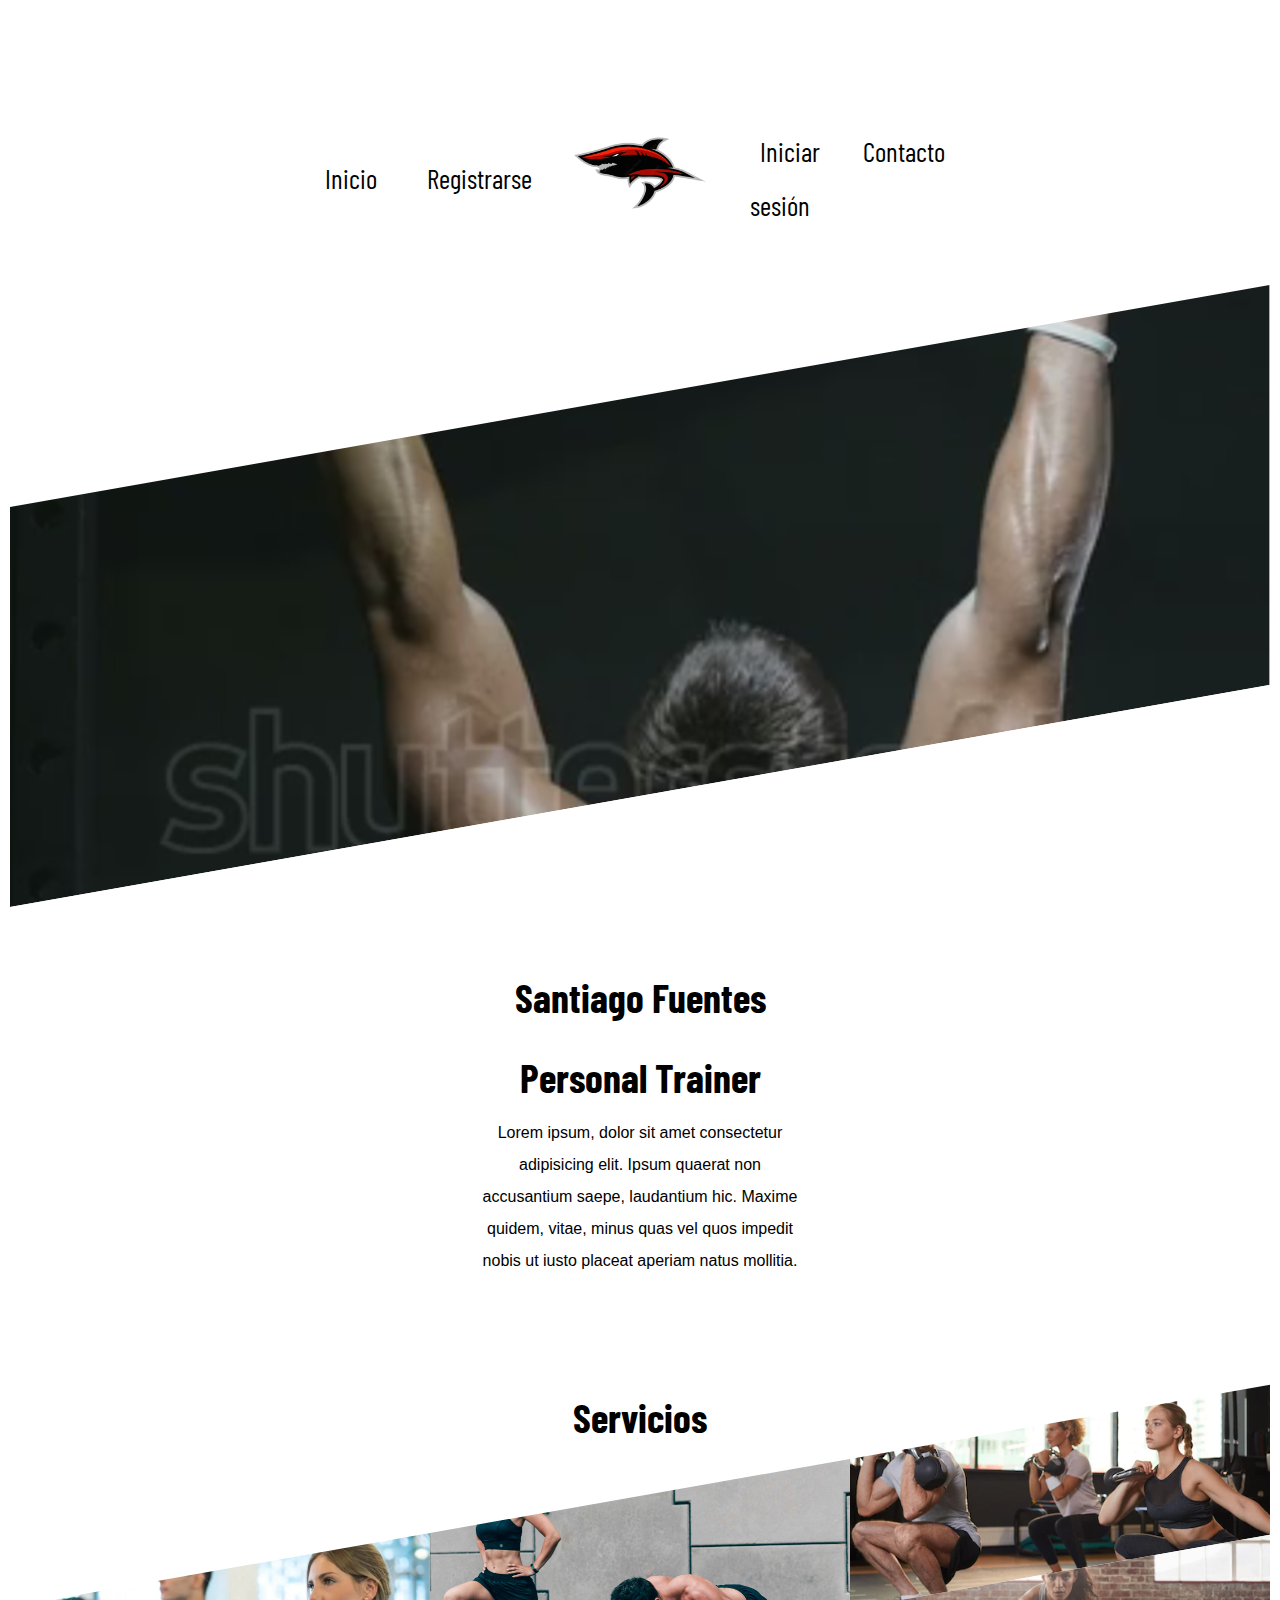
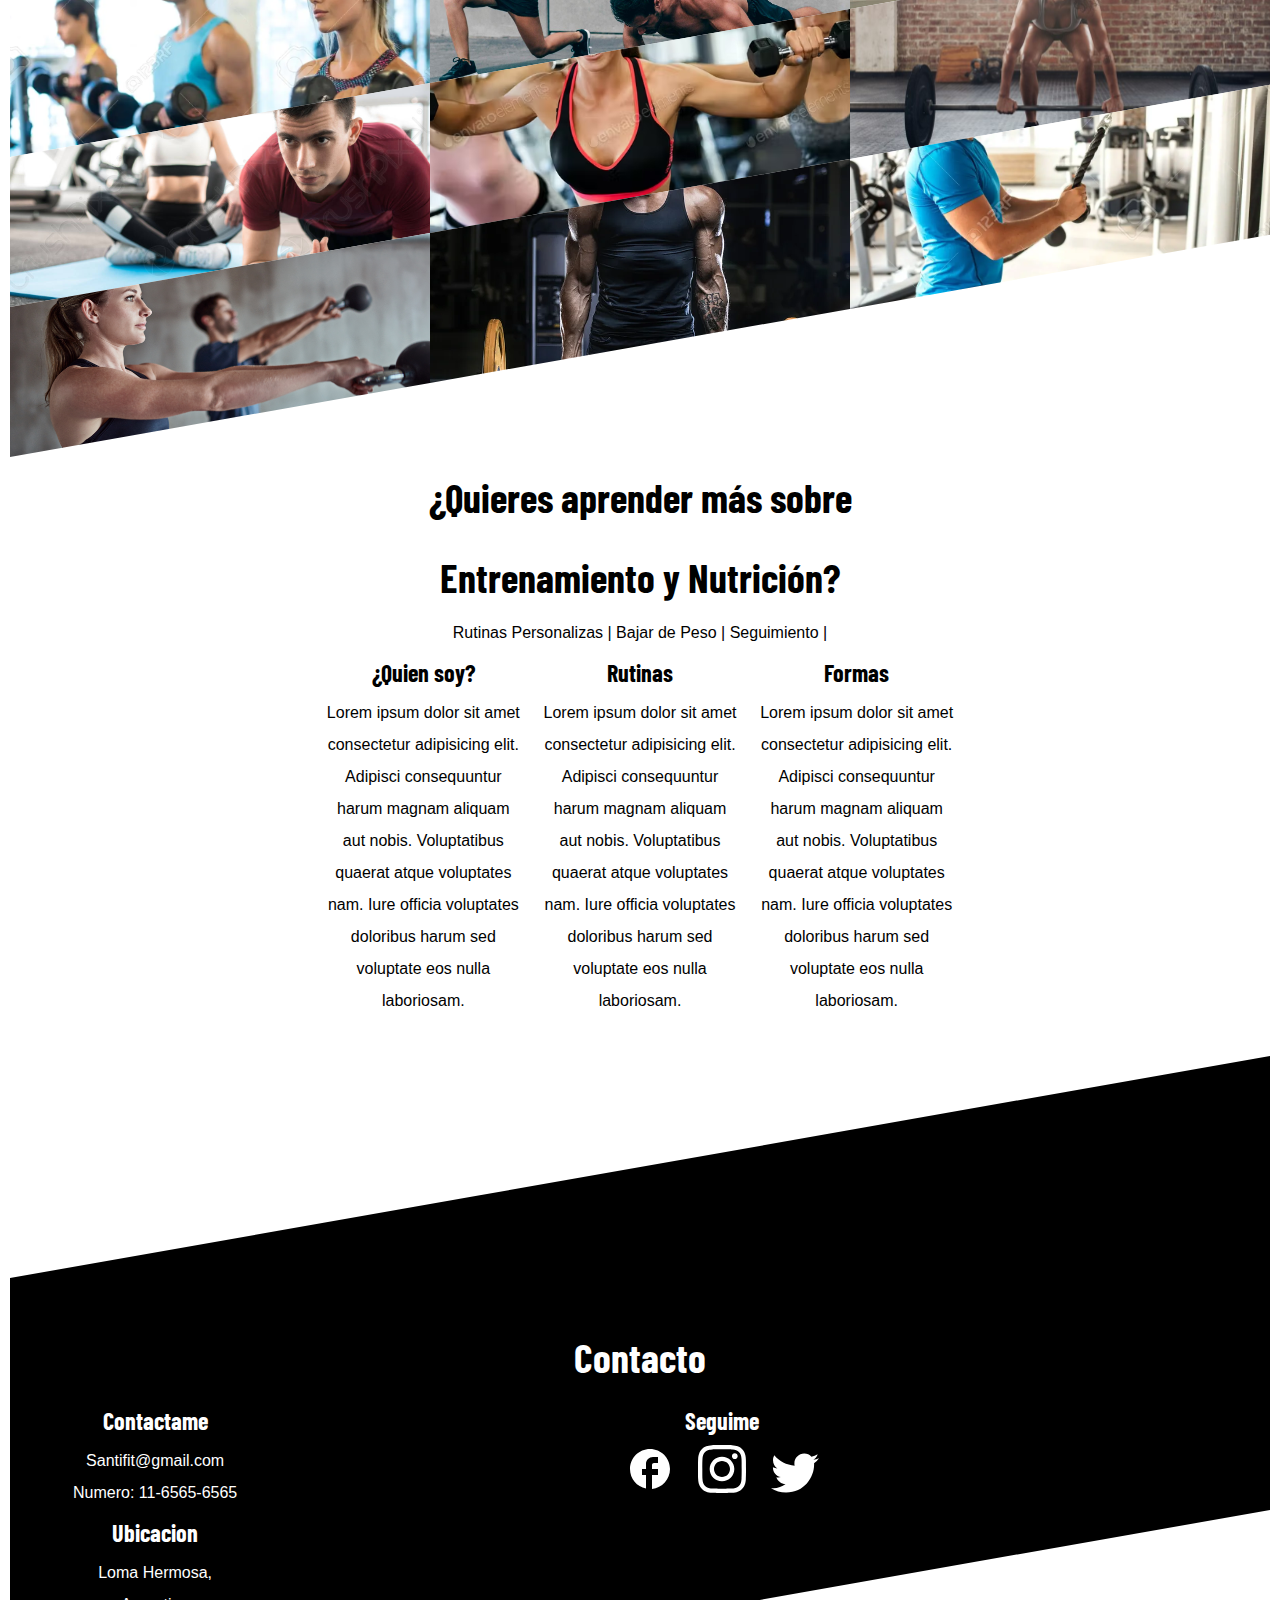
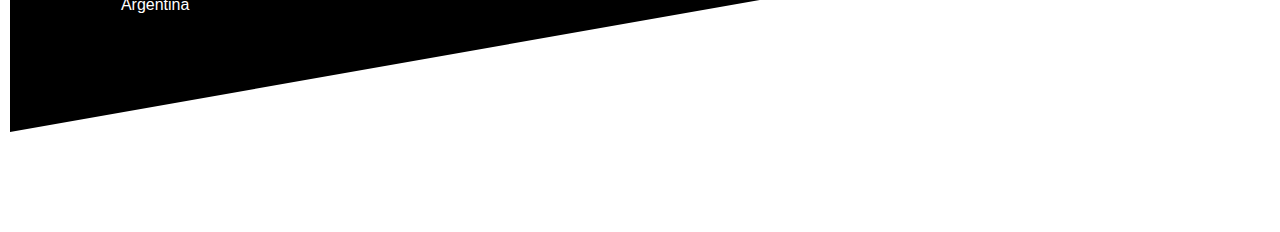
<file: index.html>
<!DOCTYPE html>
<html lang="en">
<head>
    <meta charset="UTF-8">
    <meta http-equiv="X-UA-Compatible" content="IE=edge">
    <meta name="viewport" content="width=device-width, initial-scale=1.0">
    <title>EntrenaConSanti</title>
    <link rel="icon" href="./img/shark.png.png">
    <style>
        @import url('https://fonts.googleapis.com/css2?family=Barlow+Condensed:wght@300&family=Work+Sans&display=swap');
    </style>
    <link href="https://fonts.googleapis.com/icon?family=Material+Icons" rel="stylesheet">
    <link rel="stylesheet" href="main.css">
</head>
<body>
    <div class="main-container">
        <div class="menu">
            <div class="menu-left">
                <ul>
                    <li>
                        <a href="">Inicio</a>
                    </li>
                    <li>
                        <a href="registro.html">Registrarse</a>
                    </li>
                </ul>
            </div>
            <div class="logo">
                <img src="img/shark.png.png" width="70%" alt="">
            </div>
            <div class="menu-right">
                <ul>
                    <li>
                        <a href="inicio.html">Iniciar sesión</a>
                    </li>
                    <li>
                        <a href="">Contacto</a>
                    </li>
                </ul>
            </div>
        </div>

        <div class="menu-mobile">
            <div class="menu-open-close">
                <div class="header">
                    <a href="" class="logo"><img src="img/shark.png.png" width="64" alt=""></a>
                    <a href="#" id="buttonOpenCloseMenu">
                        <svg xmlns="http://www.w3.org/2000/svg" height="24px" viewBox="0 0 24 24" width="24px" fill="#000000"><path d="M0 0h24v24H0z" fill="none"/><path d="M3 18h18v-2H3v2zm0-5h18v-2H3v2zm0-7v2h18V6H3z"/></svg>
                    </a>
                </div>
                <div id="menu-mobile-items" class="menu-mobile-closed">
                    <ul >
                        <li>
                            <a href="">Inicio</a>
                        </li>
                        <li>
                            <a href="registro.html">Registrarse</a>
                        </li>
                        <li>
                            <a href="inicio.html">Iniciar sesión</a>
                        </li>
                        <li>
                            <a href="">Contacto</a>
                        </li>
                    </ul>
                </div>
            </div>
        </div>

        <!--MAIN SCREEN-->
        <section class="main-video">
            <div class="video">
                <video src="video/1063283677-preview.mp4" autoplay loop></video>
            </div>
        </section>

        <section class="intro">
            <h2>Santiago Fuentes <br> Personal Trainer</h2>
            <p>
               Lorem ipsum, dolor sit amet consectetur adipisicing elit. Ipsum quaerat non accusantium saepe, laudantium hic. Maxime quidem, vitae, minus quas vel quos impedit nobis ut iusto placeat aperiam natus mollitia.
            </p>
        </section>

        
        <!-- WORK -->
        <section>
            <h2>Servicios</h2>
            <div class=" grid work">
                
                <a href="#" class="item" data-id="0">
                    <img src="img/1.webp" alt="" width="100%">
                    <div class="bg-hover" data-id="0">
                        <div class="info">
                            <div class="title">Plan Bronce</div>
                            <div class="customer"></div>
                        </div>
                    </div>
                </a>
                <a href="#" class="item" data-id="1">
                    <img src="img/2.jpg" alt="" width="100%">
                    <div class="bg-hover">
                        <div class="info">
                            <div class="title">Plan Silver</div>
                            <div class="customer"></div>
                        </div>
                    </div>
                </a>
                <a href="#" class="item" data-id="2">
                    <img src="img/3.webp" alt="" width="100%">
                    <div class="bg-hover">
                        <div class="info">
                            <div class="title">Plan Oro</div>
                            <div class="customer"></div>
                        </div>
                    </div>
                </a>
                <a href="#" class="item" >
                    <img src="img/4.jpg" alt="" width="100%">
                    <div class="bg-hover">
                        <div class="info">
                            <div class="title">Plan Bronce</div>
                            <div class="customer"></div>
                        </div>
                    </div>
                </a>
                <a href="#" class="item" >
                    <img src="img/5.avif" alt="" width="100%">
                    <div class="bg-hover">
                        <div class="info">
                            <div class="title">Plan silver</div>
                            <div class="customer"></div>
                        </div>
                    </div>
                </a>
                <a href="#" class="item" >
                    <img src="img/6.jpg" alt="" width="100%">
                    <div class="bg-hover">
                        <div class="info">
                            <div class="title">Plan silver</div>
                            <div class="customer"></div>
                        </div>
                    </div>
                </a>
                <a href="#" class="item" >
                    <img src="img/7.jpg" alt="" width="100%">
                    <div class="bg-hover">
                        <div class="info">
                            <div class="title">Plan silver</div>
                            <div class="customer"></div>
                        </div>
                    </div>
                </a>
                <a href="#" class="item" >
                    <img src="img/8.webp" alt="" width="100%">
                    <div class="bg-hover">
                        <div class="info">
                            <div class="title">Plan Silver</div>
                            <div class="customer"></div>
                        </div>
                    </div>
                </a>
                <a href="#" class="item" >
                    <img src="img/9.webp" alt="" width="100%">
                    <div class="bg-hover">
                        <div class="info">
                            <div class="title">Plan silver</div>
                            <div class="customer"></div>
                        </div>
                    </div>
                </a>
                
                
            
                
            </div>
        </section>
        
        
        <!-- ABOUT-->
        <section class="about">
            <h2>¿Quieres aprender más sobre Entrenamiento y Nutrición?</h2>
            <p>Rutinas Personalizas  |   Bajar de Peso  |   Seguimiento | </p>
            <div class="columns">
                <div>
                    <h3>¿Quien soy?</h3>
                    <p>
                        Lorem ipsum dolor sit amet consectetur adipisicing elit. Adipisci consequuntur harum magnam aliquam aut nobis. Voluptatibus quaerat atque voluptates nam. Iure officia voluptates doloribus harum sed voluptate eos nulla laboriosam.
                    </p>
                </div>
                <div>
                    <h3>Rutinas</h3>
                    <p>
                        Lorem ipsum dolor sit amet consectetur adipisicing elit. Adipisci consequuntur harum magnam aliquam aut nobis. Voluptatibus quaerat atque voluptates nam. Iure officia voluptates doloribus harum sed voluptate eos nulla laboriosam.
                    </p>
                </div>
                <div>
                    <h3>Formas</h3>
                    <p>
                        Lorem ipsum dolor sit amet consectetur adipisicing elit. Adipisci consequuntur harum magnam aliquam aut nobis. Voluptatibus quaerat atque voluptates nam. Iure officia voluptates doloribus harum sed voluptate eos nulla laboriosam.
                    </p>
                </div>
            </div>
        </section>
        
        <!-- CONTACT-->
        <section class="contact">
            
            <div class="contact-container">
                <h2>Contacto</h2>
                
                <div class="columns">
                    <div class="location">
                        <h3>Contactame</h3>
                        Santifit@gmail.com <br>
                        Numero: 11-6565-6565

                        <h3>Ubicacion</h3>
                        Loma Hermosa,<br>
                        Argentina
                    </div>

                    <div class="social">
                        <h3>Seguime</h3>

                        
                        <a href="#">
                            <svg xmlns="http://www.w3.org/2000/svg" enable-background="new 0 0 24 24" height="48px" viewBox="0 0 24 24" width="48px" fill="white"><rect fill="none" height="24" width="24"/><path d="M22,12c0-5.52-4.48-10-10-10S2,6.48,2,12c0,4.84,3.44,8.87,8,9.8V15H8v-3h2V9.5C10,7.57,11.57,6,13.5,6H16v3h-2 c-0.55,0-1,0.45-1,1v2h3v3h-3v6.95C18.05,21.45,22,17.19,22,12z"/></svg>
                        </a>
                        <a href="#">
                            <svg fill="#ffffff" width="48px" height="48px" viewBox="0 0 256 256" version="1.1" xmlns="http://www.w3.org/2000/svg" xmlns:xlink="http://www.w3.org/1999/xlink" preserveAspectRatio="xMidYMid">
                                <g>
                                    <path d="M127.999746,23.06353 C162.177385,23.06353 166.225393,23.1936027 179.722476,23.8094161 C192.20235,24.3789926 198.979853,26.4642218 203.490736,28.2166477 C209.464938,30.5386501 213.729395,33.3128586 218.208268,37.7917319 C222.687141,42.2706052 225.46135,46.5350617 227.782844,52.5092638 C229.535778,57.0201472 231.621007,63.7976504 232.190584,76.277016 C232.806397,89.7746075 232.93647,93.8226147 232.93647,128.000254 C232.93647,162.177893 232.806397,166.225901 232.190584,179.722984 C231.621007,192.202858 229.535778,198.980361 227.782844,203.491244 C225.46135,209.465446 222.687141,213.729903 218.208268,218.208776 C213.729395,222.687649 209.464938,225.461858 203.490736,227.783352 C198.979853,229.536286 192.20235,231.621516 179.722476,232.191092 C166.227425,232.806905 162.179418,232.936978 127.999746,232.936978 C93.8200742,232.936978 89.772067,232.806905 76.277016,232.191092 C63.7971424,231.621516 57.0196391,229.536286 52.5092638,227.783352 C46.5345536,225.461858 42.2700971,222.687649 37.7912238,218.208776 C33.3123505,213.729903 30.538142,209.465446 28.2166477,203.491244 C26.4637138,198.980361 24.3784845,192.202858 23.808908,179.723492 C23.1930946,166.225901 23.0630219,162.177893 23.0630219,128.000254 C23.0630219,93.8226147 23.1930946,89.7746075 23.808908,76.2775241 C24.3784845,63.7976504 26.4637138,57.0201472 28.2166477,52.5092638 C30.538142,46.5350617 33.3123505,42.2706052 37.7912238,37.7917319 C42.2700971,33.3128586 46.5345536,30.5386501 52.5092638,28.2166477 C57.0196391,26.4642218 63.7971424,24.3789926 76.2765079,23.8094161 C89.7740994,23.1936027 93.8221066,23.06353 127.999746,23.06353 M127.999746,0 C93.2367791,0 88.8783247,0.147348072 75.2257637,0.770274749 C61.601148,1.39218523 52.2968794,3.55566141 44.1546281,6.72008828 C35.7374966,9.99121548 28.5992446,14.3679613 21.4833489,21.483857 C14.3674532,28.5997527 9.99070739,35.7380046 6.71958019,44.1551362 C3.55515331,52.2973875 1.39167714,61.6016561 0.769766653,75.2262718 C0.146839975,88.8783247 0,93.2372872 0,128.000254 C0,162.763221 0.146839975,167.122183 0.769766653,180.774236 C1.39167714,194.398852 3.55515331,203.703121 6.71958019,211.845372 C9.99070739,220.261995 14.3674532,227.400755 21.4833489,234.516651 C28.5992446,241.632547 35.7374966,246.009293 44.1546281,249.28042 C52.2968794,252.444847 61.601148,254.608323 75.2257637,255.230233 C88.8783247,255.85316 93.2367791,256 127.999746,256 C162.762713,256 167.121675,255.85316 180.773728,255.230233 C194.398344,254.608323 203.702613,252.444847 211.844864,249.28042 C220.261995,246.009293 227.400247,241.632547 234.516143,234.516651 C241.632039,227.400755 246.008785,220.262503 249.279912,211.845372 C252.444339,203.703121 254.607815,194.398852 255.229725,180.774236 C255.852652,167.122183 256,162.763221 256,128.000254 C256,93.2372872 255.852652,88.8783247 255.229725,75.2262718 C254.607815,61.6016561 252.444339,52.2973875 249.279912,44.1551362 C246.008785,35.7380046 241.632039,28.5997527 234.516143,21.483857 C227.400247,14.3679613 220.261995,9.99121548 211.844864,6.72008828 C203.702613,3.55566141 194.398344,1.39218523 180.773728,0.770274749 C167.121675,0.147348072 162.762713,0 127.999746,0 Z M127.999746,62.2703115 C91.698262,62.2703115 62.2698034,91.69877 62.2698034,128.000254 C62.2698034,164.301738 91.698262,193.730197 127.999746,193.730197 C164.30123,193.730197 193.729689,164.301738 193.729689,128.000254 C193.729689,91.69877 164.30123,62.2703115 127.999746,62.2703115 Z M127.999746,170.667175 C104.435741,170.667175 85.3328252,151.564259 85.3328252,128.000254 C85.3328252,104.436249 104.435741,85.3333333 127.999746,85.3333333 C151.563751,85.3333333 170.666667,104.436249 170.666667,128.000254 C170.666667,151.564259 151.563751,170.667175 127.999746,170.667175 Z M211.686338,59.6734287 C211.686338,68.1566129 204.809755,75.0337031 196.326571,75.0337031 C187.843387,75.0337031 180.966297,68.1566129 180.966297,59.6734287 C180.966297,51.1902445 187.843387,44.3136624 196.326571,44.3136624 C204.809755,44.3136624 211.686338,51.1902445 211.686338,59.6734287 Z" fill="white"></path>
                                </g>
                            </svg>
                        </a>
                        <a href="#"><svg width="48px" height="40px" viewBox="0 0 256 209" version="1.1" xmlns="http://www.w3.org/2000/svg" xmlns:xlink="http://www.w3.org/1999/xlink" preserveAspectRatio="xMidYMid">
                            <g>
                                <path d="M256,25.4500259 C246.580841,29.6272672 236.458451,32.4504868 225.834156,33.7202333 C236.678503,27.2198053 245.00583,16.9269929 248.927437,4.66307685 C238.779765,10.6812633 227.539325,15.0523376 215.57599,17.408298 C205.994835,7.2006971 192.34506,0.822 177.239197,0.822 C148.232605,0.822 124.716076,24.3375931 124.716076,53.3423116 C124.716076,57.4586875 125.181462,61.4673784 126.076652,65.3112644 C82.4258385,63.1210453 43.7257252,42.211429 17.821398,10.4359288 C13.3005011,18.1929938 10.710443,27.2151234 10.710443,36.8402889 C10.710443,55.061526 19.9835254,71.1374907 34.0762135,80.5557137 C25.4660961,80.2832239 17.3681846,77.9207088 10.2862577,73.9869292 C10.2825122,74.2060448 10.2825122,74.4260967 10.2825122,74.647085 C10.2825122,100.094453 28.3867003,121.322443 52.413563,126.14673 C48.0059695,127.347184 43.3661509,127.988612 38.5755734,127.988612 C35.1914554,127.988612 31.9009766,127.659938 28.694773,127.046602 C35.3777973,147.913145 54.7742053,163.097665 77.7569918,163.52185 C59.7820257,177.607983 37.1354036,186.004604 12.5289147,186.004604 C8.28987161,186.004604 4.10888474,185.75646 0,185.271409 C23.2431033,200.173139 50.8507261,208.867532 80.5109185,208.867532 C177.116529,208.867532 229.943977,128.836982 229.943977,59.4326002 C229.943977,57.1552968 229.893412,54.8901664 229.792282,52.6381454 C240.053257,45.2331635 248.958338,35.9825545 256,25.4500259" fill="white"></path>
                            </g>
                        </svg></a>
                    </div>

                    <div class="emails">
                      
                    </div>
                </div>
            </div>
        </section>
        <div class="footer"></div>
    </div>


    <!--

        GALLERY

    -->

    <div id="details-container">
        <div class="nav-bar">
            <div></div>
            <div class="nav-buttons">
                <a href="#" id="prev-button">
                    <span class="material-icons md-48">arrow_back_ios</span></a>
                <a href="#" id="next-button">
                    <span class="material-icons md-48">arrow_forward_ios</span>
                </a>
            </div>

            <div class="close">
                <a href="#" id="close-button"><span class="material-icons md-48">close</span></a>
            </div>
        </div>

        <div class="items">
            <div class="item item-hide">
                <div class="main-image">
                    <img src="img/1.webp" alt="">
                </div>
                <div class="title">
                    <h2>Ejercicios</h2>
                </div>
                <div class="description">
                    Lorem ipsum dolor sit amet consectetur adipisicing elit. Blanditiis at libero culpa sed illo repellat earum magni, quidem aliquid accusantium veniam aut eius odit nihil adipisci dolore cumque quis. Provident?
                </div>
            </div>

            <div class="item item-hide">
                <div class="main-image">
                    <img src="img/2.jpg" alt="">
                </div>
                <div class="title">
                    <h2>Ejercicios</h2>
                </div>
                <div class="description">
                    Lorem ipsum dolor sit amet consectetur adipisicing elit. Blanditiis at libero culpa sed illo repellat earum magni, quidem aliquid accusantium veniam aut eius odit nihil adipisci dolore cumque quis. Provident?
                </div>
            </div>
            <div class="item item-hide">
                <div class="main-image">
                    <img src="img/3.webp" alt="">
                </div>
                <div class="title">
                    <h2>Ejercicios</h2>
                </div>
                <div class="description">
                    Lorem ipsum dolor sit amet consectetur adipisicing elit. Blanditiis at libero culpa sed illo repellat earum magni, quidem aliquid accusantium veniam aut eius odit nihil adipisci dolore cumque quis. Provident?
                </div>
            </div>
            <div class="item item-hide">
                <div class="main-image">
                    <img src="img/4.jpg" alt="">
                </div>
                <div class="title">
                    <h2>Ejercicios</h2>
                </div>
                <div class="description">
                    Lorem ipsum dolor sit amet consectetur adipisicing elit. Blanditiis at libero culpa sed illo repellat earum magni, quidem aliquid accusantium veniam aut eius odit nihil adipisci dolore cumque quis. Provident?
                </div>
            </div>
            <div class="item item-hide">
                <div class="main-image">
                    <img src="img/5.avif" alt="">
                </div>
                <div class="title">
                    <h2>Ejercicios</h2>
                </div>
                <div class="description">
                    Lorem ipsum dolor sit amet consectetur adipisicing elit. Blanditiis at libero culpa sed illo repellat earum magni, quidem aliquid accusantium veniam aut eius odit nihil adipisci dolore cumque quis. Provident?
                </div>
            </div>
            <div class="item item-hide">
                <div class="main-image">
                    <img src="img/6.jpg" alt="">
                </div>
                <div class="title">
                    <h2>Ejercicios</h2>
                </div>
                <div class="description">
                    Lorem ipsum dolor sit amet consectetur adipisicing elit. Blanditiis at libero culpa sed illo repellat earum magni, quidem aliquid accusantium veniam aut eius odit nihil adipisci dolore cumque quis. Provident?
                </div>
            </div>
            <div class="item item-hide">
                <div class="main-image">
                    <img src="img/7.jpg" alt="">
                </div>
                <div class="title">
                    <h2>Ejercicios</h2>
                </div>
                <div class="description">
                    Lorem ipsum dolor sit amet consectetur adipisicing elit. Blanditiis at libero culpa sed illo repellat earum magni, quidem aliquid accusantium veniam aut eius odit nihil adipisci dolore cumque quis. Provident?
                </div>
            </div>
            <div class="item item-hide">
                <div class="main-image">
                    <img src="img/8.webp" alt="">
                </div>
                <div class="title">
                    <h2>Ejercicios</h2>
                </div>
                <div class="description">
                    Lorem ipsum dolor sit amet consectetur adipisicing elit. Blanditiis at libero culpa sed illo repellat earum magni, quidem aliquid accusantium veniam aut eius odit nihil adipisci dolore cumque quis. Provident?
                </div>
            </div>
            <div class="item item-hide">
                <div class="main-image">
                    <img src="img/9.webp" alt="">
                </div>
                <div class="title">
                    <h2>Ejercicios</h2>
                </div>
                <div class="description">
                    Lorem ipsum dolor sit amet consectetur adipisicing elit. Blanditiis at libero culpa sed illo repellat earum magni, quidem aliquid accusantium veniam aut eius odit nihil adipisci dolore cumque quis. Provident?
                </div>
            </div>
            <div class="item item-hide">
                <div class="main-image">
                    <img src="img/9.webp" alt="">
                </div>
                <div class="title">
                    <h2>Ejercicios</h2>
                </div>
                <div class="description">
                    Lorem ipsum dolor sit amet consectetur adipisicing elit. Blanditiis at libero culpa sed illo repellat earum magni, quidem aliquid accusantium veniam aut eius odit nihil adipisci dolore cumque quis. Provident?
                </div>
            </div>
        </div>
    </div>

    <div id="screen">
    </div>

    <script>
        const workItems = document.querySelectorAll('.work .item');
        const workItemsCount = workItems.length;
        let currentIndex = 0;
        const closeButton = document.querySelector('#close-button');
        const prevButton = document.querySelector('#prev-button');
        const nextButton = document.querySelector('#next-button');
        const openCloseButton = document.querySelector('#buttonOpenCloseMenu');
        const menuMobileItems = document.querySelector('#menu-mobile-items');

        openCloseButton.addEventListener('click', e =>{
            menuMobileItems.classList.toggle('menu-mobile-closed')
        })

        workItems.forEach(item => {
            item.addEventListener('click', e => {
                e.preventDefault();
                currentIndex = parseInt(item.getAttribute('data-id'));
                const contentArr = document.querySelectorAll('#details-container .item');
                
                document.querySelectorAll('#details-container .item').forEach(item => { item.classList.add('item-hide');})
                document.querySelectorAll('#details-container .item')[currentIndex].classList.toggle('item-hide');
                document.querySelector('#screen').style['animation-name'] = 'fade-in';
                document.querySelector('body').style['overflow'] = 'hidden';
                setTimeout(() => {
                    document.querySelector('#details-container').style.display = 'block';
                }, 1000);
                setTimeout(() => {
                    document.querySelector('#screen').style = '';
                }, 2000);
            })
        });


        closeButton.addEventListener('click', e => {
            e.preventDefault();
            document.querySelector('#screen').style['animation-name'] = 'fade-in';
            document.querySelector('body').style['overflow'] = 'auto';
            setTimeout(() => {
                document.querySelector('#details-container').style.display = 'none';
            }, 1000);
            setTimeout(() => {
                document.querySelector('#screen').style = '';
            }, 2000);
        });

        prevButton.addEventListener('click', e =>{
            if(currentIndex - 1 < 0){
                return;
            }     
            currentIndex--;
            loadGalleryItem(currentIndex);
        });
        nextButton.addEventListener('click', e =>{
            if(currentIndex + 1 == workItemsCount){
                return;
            }     
            currentIndex++;
            loadGalleryItem(currentIndex);
        });

        function loadGalleryItem(index){
            document.querySelectorAll('#details-container .item').forEach(item => { item.classList.add('item-hide');})
            document.querySelectorAll('#details-container .item')[index].classList.toggle('item-hide');     
        }
    </script>
</body>
</html>
</file>
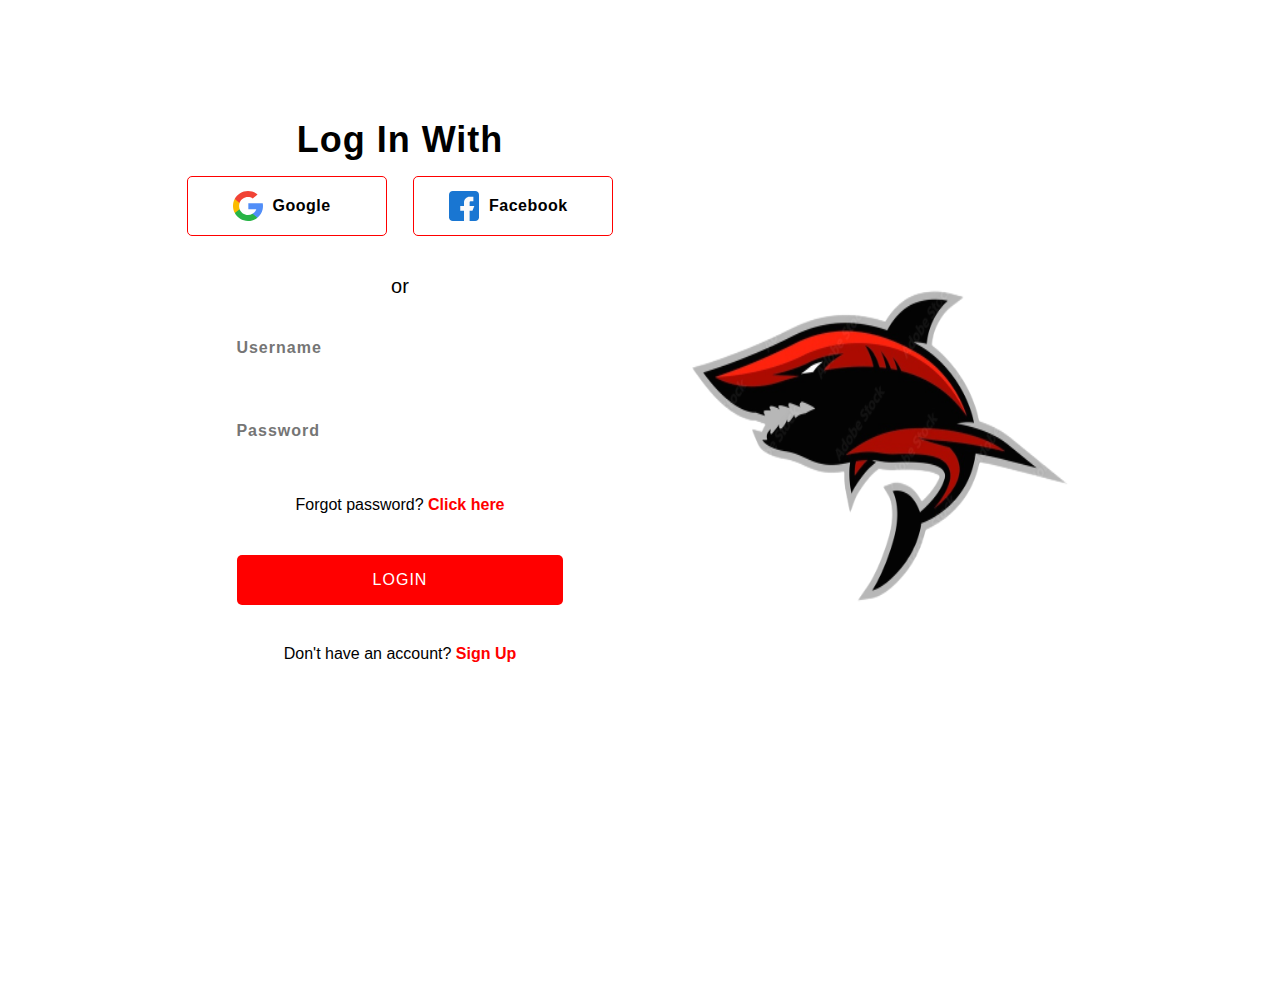
<file: inicio.html>
<!DOCTYPE html>
<html lang="en">
<head>
    <meta charset="UTF-8">
    <meta http-equiv="X-UA-Compatible" content="IE=edge">
    <meta name="viewport" content="width=device-width, initial-scale=1.0">
    
    <link rel="stylesheet" href="main.css">
    
    <title>Login</title>
</head>
<body>
      <div class="login-container">
          <div class="login-info-container">
            <h1 class="title">Log in with</h1>
            <div class="social-login">
                <div class="social-login-element">
                    <img src="images/google.svg" alt="google-image">
                    <span>Google</span>
                </div>
                <div class="social-login-element">
                    <img src="images/facebook.svg" alt="facebook-image">
                    <span>Facebook</span>
                </div>
            </div>
            <p>or</p>
            <form class="inputs-container">
                <input class="input" type="text" placeholder="Username">
                <input class="input" type="text" placeholder="Password">
                <p>Forgot password? <span class="span">Click here</span></p>
                <button class="btn">login</button>
                <p>Don't have an account? <span class="span">Sign Up</span></p>
            </form>
          </div>
            <img class="image-container" src="./img/shark.png.png" alt="">
      </div>

</body>
</html>
</file>
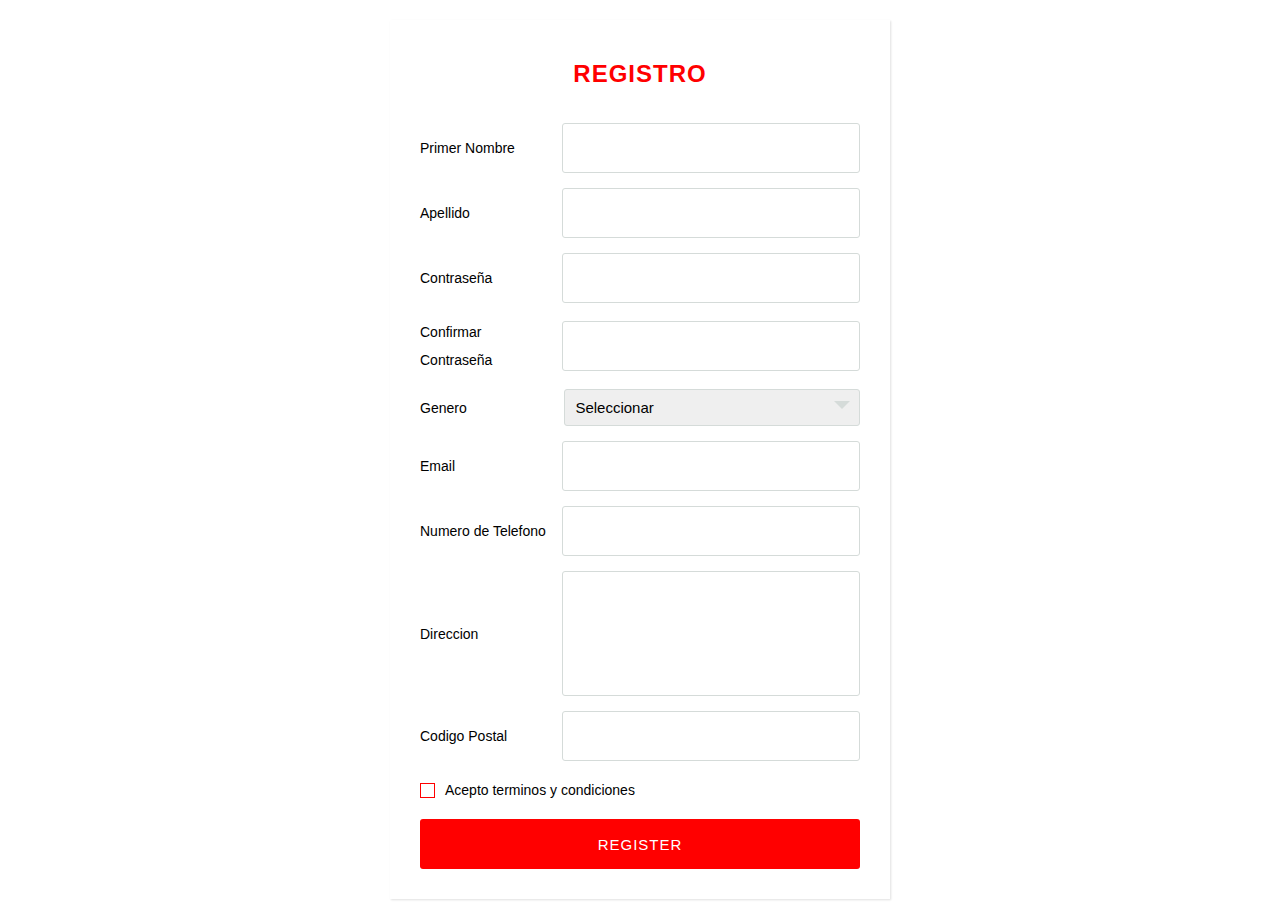
<file: registro.html>
<!DOCTYPE html>
<html lang="en">
<head>
	<meta charset="UTF-8">
  <meta name="viewport" content="width=device-width, initial-scale=1.0">
	<title>Registration Form</title>
	<link rel="stylesheet" href="main.css">
</head>
<body>

<div class="wrapper">
    <div class="title">
      Registro
    </div>
    <div class="form">
       <div class="inputfield">
          <label>Primer Nombre</label>
          <input type="text" class="input">
       </div>  
        <div class="inputfield">
          <label>Apellido</label>
          <input type="text" class="input">
       </div>  
       <div class="inputfield">
          <label>Contraseña</label>
          <input type="password" class="input">
       </div>  
      <div class="inputfield">
          <label>Confirmar Contraseña</label>
          <input type="password" class="input">
       </div> 
        <div class="inputfield">
          <label>Genero</label>
          <div class="custom_select">
            <select>
              <option value="">Seleccionar</option>
              <option value="male">Hombre</option>
              <option value="female">Mujer</option>
            </select>
          </div>
       </div> 
        <div class="inputfield">
          <label>Email</label>
          <input type="text" class="input">
       </div> 
      <div class="inputfield">
          <label>Numero de Telefono</label>
          <input type="text" class="input">
       </div> 
      <div class="inputfield">
          <label>Direccion</label>
          <textarea class="textarea"></textarea>
       </div> 
      <div class="inputfield">
          <label>Codigo Postal</label>
          <input type="text" class="input">
       </div> 
      <div class="inputfield terms">
          <label class="check">
            <input type="checkbox">
            <span class="checkmark"></span>
          </label>
          <p>Acepto terminos y condiciones</p>
       </div> 
      <div class="inputfield">
        <input type="submit" value="Register" class="btn">
      </div>
    </div>
</div>	
	
</body>
</html>
</file>
<file: main.css>
:root{
    --background-color: white;
    --primary-color: #000;
    --highlight-color: red;
}

*{
    font-size: 16px;
}

html{
    scroll-behavior: smooth;
}

body{
    background-color: var(--background-color);
    font-family: 'Work Sans', Arial, Helvetica, sans-serif;
    line-height: 2;
    padding: 0;
    margin: 0;
}

:-moz-selection{
    background-color: var(--highlight-color);
}
::selection{
    background-color: var(--highlight-color);
}

a{
  color: var(--primary-color);
  text-decoration: none;
  padding: 10px;
  transition: color 0.2s ease-in-out
}

a:hover{
    color: var(--highlight-color);
}

h2, h3{
    font-family: 'Barlow Condensed', Arial, Helvetica, sans-serif;
}

h2{
    font-size: 2.5rem;
    text-align: center;
}

h3{
    font-size: 1.5rem;
    text-align: center;
}

.container{
    width: 1920px;
}



.menu{
    text-align: center;
    display: flex;
    justify-content: space-between;
    margin: 100px auto 0 auto;
    width: 50%;
    align-items: center;
}

.menu > div{
    width: 33%;
}

.menu ul{
    list-style: none;
    padding: 0;
    margin: 0;
    display: flex;
    justify-content: center;
    gap: 30px;
}

.menu ul li{
    animation-name: opening-logo;
    animation-duration: 1.4s;
    animation-timing-function: ease-in-out;
}

.menu a{
    font-family: 'barlow Condensed';
    font-size: 1.7rem;

    
}

.menu .logo img{
    animation-name: opening-logo;
    animation-duration: 1.6s;
    animation-timing-function: ease-in-out;
}

.menu-mobile{
    display: none;
}

.menu-mobile a:hover svg{
    fill: var(--highlight-color);
}

.menu-mobile .header{
    display: flex;
    width: 100%;
    flex-direction: row;
    align-items: center;
    justify-content: space-evenly;
    align-content: center;
}

.menu-mobile .header .logo{
    flex-grow: 2;
    text-align: center;
}

.menu-mobile .header .logo img{
    width: 64px;

    animation-name: opening-logo;
    animation-duration: 1.6s;
    animation-timing-function: ease-in-out;
}

.menu-mobile ul{
    margin: 0;
    padding: 0;
    display: flex;
    flex-direction: column;
}

.menu-mobile ul li{
    text-align: center;
}

.menu-mobile ul li a{
    display: block;
    padding: 10px 0;
}

.menu-mobile-closed{
    display: none;
}


.main-video{
    margin-top: 250px;
    transform-origin: 0 0;
    transform: skewY(-10deg);
    overflow: hidden;
    height: 500px;
    margin-bottom: 150px;
}

.main-video .video{
    overflow: hidden;
    transform: skewY(10deg) scale(1.4, 1.4);
}

.main-video .video video{
    margin-top: -100px;
    width: 100%;
}



.intro{
    text-align: center;
    width: 320px;
    margin: 0 auto;
    margin-top: -100px;
    padding-bottom: 100px;
}


.work{
    padding-top: 150px;
    transform-origin: 0 0;
    transform: skewY(-10deg);
}

.grid{
    display: grid;
    grid-template-columns: 1fr 1fr 1fr;
    gap: 0;
}

.grid .item{
    padding: 0;
    position: relative;
    overflow: hidden;
    height: 300px;
    
}

.grid .item img{
    width: 101%;
    margin-top: -60px;
    transform: skewY(10deg) scale(1.2,1.2);
    transition: all 0.075s;
}

.grid .item:hover img{
    transform: skewY(10deg) scale(1.4,1.4);
}

.grid .item .bg-hover{
    background-color: rgba(0,0,0,0.7);
    width: 100%;
    height: 150%;
    display: grid;
    position: absolute;
    z-index: 2;
    top: -25%;
    opacity: 0;
    transition: opacity 0.3s ease-in-out;
    transform: skewY(10deg) scale(1,1);
    justify-items: center;
    align-items: center;
    text-align: center;
}

.grid .item:hover .bg-hover{
    overflow: hidden;
    opacity: 1;
}

.grid .item:hover .bg-hover .info{
    animation-name: bounce;
    animation-duration: 0.4s;
    animation-timing-function: ease-in-out;
}

.grid .item .bg-hover .title{
    color: white;
}
.grid .item .bg-hover .customer{
    color: var(--background-color);
}

.about{
    width: 50%;
    text-align: center;
    margin: 0 auto;
    padding-bottom: 150px;
}

.columns{
    display: flex;
    justify-content: space-between;
    gap: 20px;
}

.contact{
    background-color: #000;
    padding-top: 150px;
    color: white;
    transform: skewY(-10deg);
}

.contact .contact-container{
    transform: skewY(10deg);
    color: var(--background-color);
    width: 1280px;
    margin: 0 auto;
}

.contact .contact-container h3{
    color: white;
}

.contact .contact-container .emails{
    text-align: right;
}

.contact .contact-container .emails h3{
    text-align: right;
}

.contact .contact-container .location h3{
    text-align: left;
}

.contact .contact-container .social{
    text-align: center;
}

.contact .contact-container .social a:hover path{
    fill: var(--highlight-color);
}

footer{
    background-color: #000;
    height: 450px;
    margin-top: -170px;
}

#screen{
    background-color:var(--highlight-color);
    position: fixed;
    z-index: 100;
    top: -280px;
    left: 0;
    width: 100vw;
    height: 10vh;
    transform: skewY(-10deg);
    transition: all 0.45s;
    animation-timing-function: lineal;
    animation-duration: 2s;
}

#details-container{
    background-color: var(--background-color);
    position: fixed;
    top:0;
    left: 0;
    width: 100%;
    height: 100%;
    z-index: 10;
    overflow: auto;
    display: none;
}

#details-container .nav-bar{
    display: flex;
    justify-content: space-between;
    padding: 20px;
}

.item-hide{
    display: none;
}

#details-container .items{
    width: 60%;
    margin: 0 auto;
}

#details-container .items .item .main-image img{
    width: 100%;
}

#details-container .items .item .title{
    text-align: center;
}




@keyframes opening-logo{
    0%{
        transform: scale(0);
    }

    100%{
        transform: scale(1);
    }
}

@keyframes bounce{
    0% {transform: translateY(500px);}
    80% {transform: translateY(-30px);}
    100% {transform: translateY(0);}
}

@keyframes fade-in{
    0%{height: 0vh;}
    50%{height: 150vh;}
    100%{height: 0vh;}
}



@media (max-width: 1450px){
    .main-video{;
        height: 600px;
    }

    .grid .item{
        padding: 0;
        position: relative;
        overflow: hidden;
        height: 250px;
    }
}

@media (max-width: 1280px){
    .main-video{;
        height: 400px;
    }

    .grid{
        grid-template-columns: 1fr 1fr 1fr; 
    }

    .grid .item{
        height: 150px;
    }

    .contact .contact-container{
        width: 90%;
        margin: 0 auto;
        text-align: center;
    }

    .contact .contact-container h3{
        text-align: center !important;
    }
    .contact .contact-container .emails{
        text-align: center;
    }
}

@media (max-width: 900px){
    .grid .item{
        height: 150px;
    }
    .grid{
        grid-template-columns: 1fr 1fr; 
    }
}

@media (max-width: 800px){
    .main-video{;
        height: 200px;
    }

    .main-video .video video{
        margin-top: 0;
    }

    .grid .item{
        height: 150px;
    }


    .grid{
        grid-template-columns: 1fr 1fr; 
    }

    .columns{
        flex-direction: column; 
        gap: 0;
    }

    .columns div{
        width: 100%;
        text-align: center;
    }
}


@media (max-width: 540px){
    .menu{
        display: none;
    }
    .menu-mobile{
        display: block;
    }

    .main-video .video video{
        margin-top: 0;
    }
    

    .main-video{
        margin-top: 100px;
        height: 150px;
    }

    .grid .item{
        height: 200px;
    }
    .grid{
        grid-template-columns: 1fr; 
    }
}

@import url('https://fonts.googleapis.com/css2?family=Poppins:wght@400;600;700&display=swap');

:root {
    --login-bg:white;
    --title-bg: white (240, 1, 1);
    --button-bg: red;
    --light-pink: red;
    --image-bg: white ;
    }

body {
    height: 100vh;
    font-family: 'Poppins', sans-serif;
    background-image:white;
}

.login-container {
    height: 43.75em;
    width: 60em;
    margin: 6em auto;
    border-radius: 10px;
    display: flex;
    justify-content: space-between;
    overflow: hidden;
}

.login-info-container {
    width: 50%;
    display: flex;
    flex-direction: column;
    align-items: center;
    text-align: center;
    padding-top: 0.5rem;
    background-color: var(--login-bg);
}

.image-container {
    padding: 2rem;
    width: 50%;
    background-color: var(--image-bg);
    box-sizing: border-box;
}

.title {
    text-transform: capitalize;
    font-size: 2.25rem;
    font-weight: 600;
    letter-spacing: 1px;
    color: var(--title-bg);
}

.social-login {
    width: 100%;
    display: flex;
    justify-content: space-evenly;
    cursor: pointer;
}

.social-login-element {
    width: 12.5rem;
    height: 3.75rem;
    font-size: 1.2rem;
    font-weight: 700;
    letter-spacing: 0.5px;
    border-radius: 5px;
    border: 1px solid var(--button-bg);
    display: flex;
    justify-content: center;
    align-items: center;
}

.social-login-element img {
    width: 1.875rem;
    height: 1.875rem;
    position: relative;
    top: 0;
    left: -0.625rem;
}

.social-login-element:hover {
    background-color: #fff;
}

.login-info-container > p {
    font-size: 1.25em;
    margin-top: 1.5em;
}

.inputs-container {
    height: 55%;
    width: 85%;
    display: flex;
    flex-direction: column;
    justify-content: space-around;
    align-items: center;
}

.input, .btn {
    width: 90%;
    height: 3.125rem;
    font-size: 1em;
}

.input {
    padding-left: 20px;
    border: none;
    border-radius: 5px;
    font-weight: 600;
    letter-spacing: 1px;
    box-sizing: border-box;
}

.input:hover {
    border: 2px solid var(--button-bg);
}

.btn {
    width: 80%;
    letter-spacing: 1px;
    text-transform: uppercase;
    color: white;
    border: none;
    border-radius: 5px;
    background-color: var(--button-bg);
    cursor: pointer;
}

.inputs-container p {
    margin: 0;
}

.span {
    color: var(--light-pink);
    font-weight: 600;
    cursor: pointer;
}

@media screen and (max-width: 1000px) {
    .login-container {
        width: 70%;
        margin-top: 3rem;
    }
    .login-info-container {
        width: 100%;
        border-radius: 5px;
    }
    
    .image-container {
        display: none;
    }  
}

@media screen and (max-width: 650px) {
    .login-container {
        width: 90%;
    }
}

@media screen and (max-width: 500px) {
    .login-container {
        height: 90%;
    }

    .social-login {
        flex-direction: column;
        align-items: center;
        height: 30%;
    }

    .login-info-container > p {
        margin: 0;
    }
}

@import url('https://fonts.googleapis.com/css?family=Montserrat:400,700&display=swap');

*{
  margin: 0;
  padding: 0;
  box-sizing: border-box;
  font-family: 'Montserrat', sans-serif;
}
body{
  background: white;
  padding: 0 10px;
}
.wrapper{
  max-width: 500px;
  width: 100%;
  background: #fff;
  margin: 20px auto;
  box-shadow: 1px 1px 2px rgba(0,0,0,0.125);
  padding: 30px;
}

.wrapper .title{
  font-size: 24px;
  font-weight: 700;
  margin-bottom: 25px;
  color: red;
  text-transform: uppercase;
  text-align: center;
}

.wrapper .form{
  width: 100%;
}

.wrapper .form .inputfield{
  margin-bottom: 15px;
  display: flex;
  align-items: center;
}

.wrapper .form .inputfield label{
   width: 200px;
   color: black;
   margin-right: 10px;
  font-size: 14px;
}

.wrapper .form .inputfield .input,
.wrapper .form .inputfield .textarea{
  width: 100%;
  outline: none;
  border: 1px solid #d5dbd9;
  font-size: 15px;
  padding: 8px 10px;
  border-radius: 3px;
  transition: all 0.3s ease;
}

.wrapper .form .inputfield .textarea{
  width: 100%;
  height: 125px;
  resize: none;
}

.wrapper .form .inputfield .custom_select{
  position: relative;
  width: 100%;
  height: 37px;
}

.wrapper .form .inputfield .custom_select:before{
  content: "";
  position: absolute;
  top: 12px;
  right: 10px;
  border: 8px solid;
  border-color: #d5dbd9 transparent transparent transparent;
  pointer-events: none;
}

.wrapper .form .inputfield .custom_select select{
  -webkit-appearance: none;
  -moz-appearance:   none;
  appearance:        none;
  outline: none;
  width: 100%;
  height: 100%;
  border: 0px;
  padding: 8px 10px;
  font-size: 15px;
  border: 1px solid #d5dbd9;
  border-radius: 3px;
}


.wrapper .form .inputfield .input:focus,
.wrapper .form .inputfield .textarea:focus,
.wrapper .form .inputfield .custom_select select:focus{
  border: 1px solid #red;
}

.wrapper .form .inputfield p{
   font-size: 14px;
   color: black;
}
.wrapper .form .inputfield .check{
  width: 15px;
  height: 15px;
  position: relative;
  display: block;
  cursor: pointer;
}
.wrapper .form .inputfield .check input[type="checkbox"]{
  position: absolute;
  top: 0;
  left: 0;
  opacity: 0;
}
.wrapper .form .inputfield .check .checkmark{
  width: 15px;
  height: 15px;
  border: 1px solid red;
  display: block;
  position: relative;
}
.wrapper .form .inputfield .check .checkmark:before{
  content: "";
  position: absolute;
  top: 1px;
  left: 2px;
  width: 5px;
  height: 2px;
  border: 2px solid;
  border-color: transparent transparent #fff #fff;
  transform: rotate(-45deg);
  display: none;
}
.wrapper .form .inputfield .check input[type="checkbox"]:checked ~ .checkmark{
  background: red;
}

.wrapper .form .inputfield .check input[type="checkbox"]:checked ~ .checkmark:before{
  display: block;
}

.wrapper .form .inputfield .btn{
  width: 100%;
   padding: 8px 10px;
  font-size: 15px; 
  border: 0px;
  background:  red;
  color: #fff;
  cursor: pointer;
  border-radius: 3px;
  outline: none;
}

.wrapper .form .inputfield .btn:hover{
  background: black;
}

.wrapper .form .inputfield:last-child{
  margin-bottom: 0;
}

@media (max-width:420px) {
  .wrapper .form .inputfield{
    flex-direction: column;
    align-items: flex-start;
  }
  .wrapper .form .inputfield label{
    margin-bottom: 5px;
  }
  .wrapper .form .inputfield.terms{
    flex-direction: row;
  }
}
</file>
